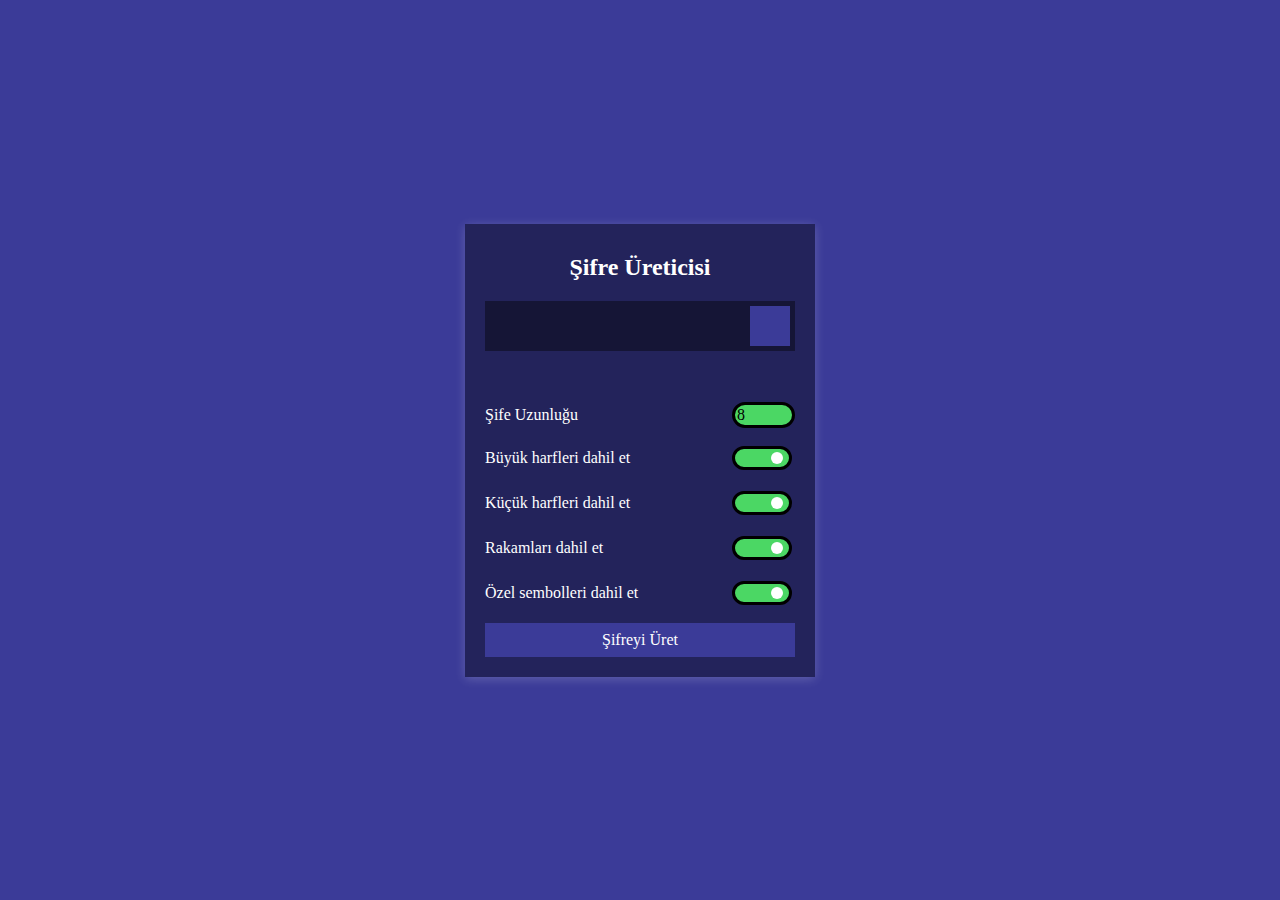
<file: password-generator-tr/index.html>
<!DOCTYPE html>
<html lang="en">
  <head>
    <meta charset="UTF-8" />
    <meta name="viewport" content="width=device-width, initial-scale=1.0" />
    <link rel="stylesheet" href="https://cdnjs.cloudflare.com/ajax/libs/font-awesome/5.14.0/css/all.min.css" integrity="sha512-1PKOgIY59xJ8Co8+NE6FZ+LOAZKjy+KY8iq0G4B3CyeY6wYHN3yt9PW0XpSriVlkMXe40PTKnXrLnZ9+fkDaog==" crossorigin="anonymous" />
    <link rel="stylesheet" href="./style.css" />
    <title>Şifre Üreticisi</title>
  </head>
  <body>
    <div class="container">
      <h2>Şifre Üreticisi</h2>
      <div class="result-container">
        <span id="result"></span>
        <button class="btn" id="clipboard">
          <i class="far fa-clipboard"></i>
        </button>
      </div><br>
      <label class="copy-text" id="copy-text">Şifre Kopyalandı!</label><br>
      <div class="settings">
        <div class="setting">
          <label>Şife Uzunluğu</label>
          <input type="number" id="length" class="numbers" min="4" max="20" value="8">
        </div>
        <div class="setting">
          <label>Büyük harfleri dahil et</label>
          <input type="checkbox" id="uppercase" checked class="checkbox">
        </div>
        <div class="setting">
          <label>Küçük harfleri dahil et</label>
          <input type="checkbox" id="lowercase" checked class="checkbox">
        </div>
        <div class="setting">
          <label>Rakamları dahil et</label>
          <input type="checkbox" id="numbers" checked class="checkbox">
        </div>
        <div class="setting">
          <label>Özel sembolleri dahil et</label>
          <input type="checkbox" id="symbols" checked class="checkbox">
        </div>
      </div>

      <button class="btn btn-large" id="generate">
        Şifreyi Üret
      </button>
    </div>
    <script src="app.js"></script>
  </body>
</html>
</file>
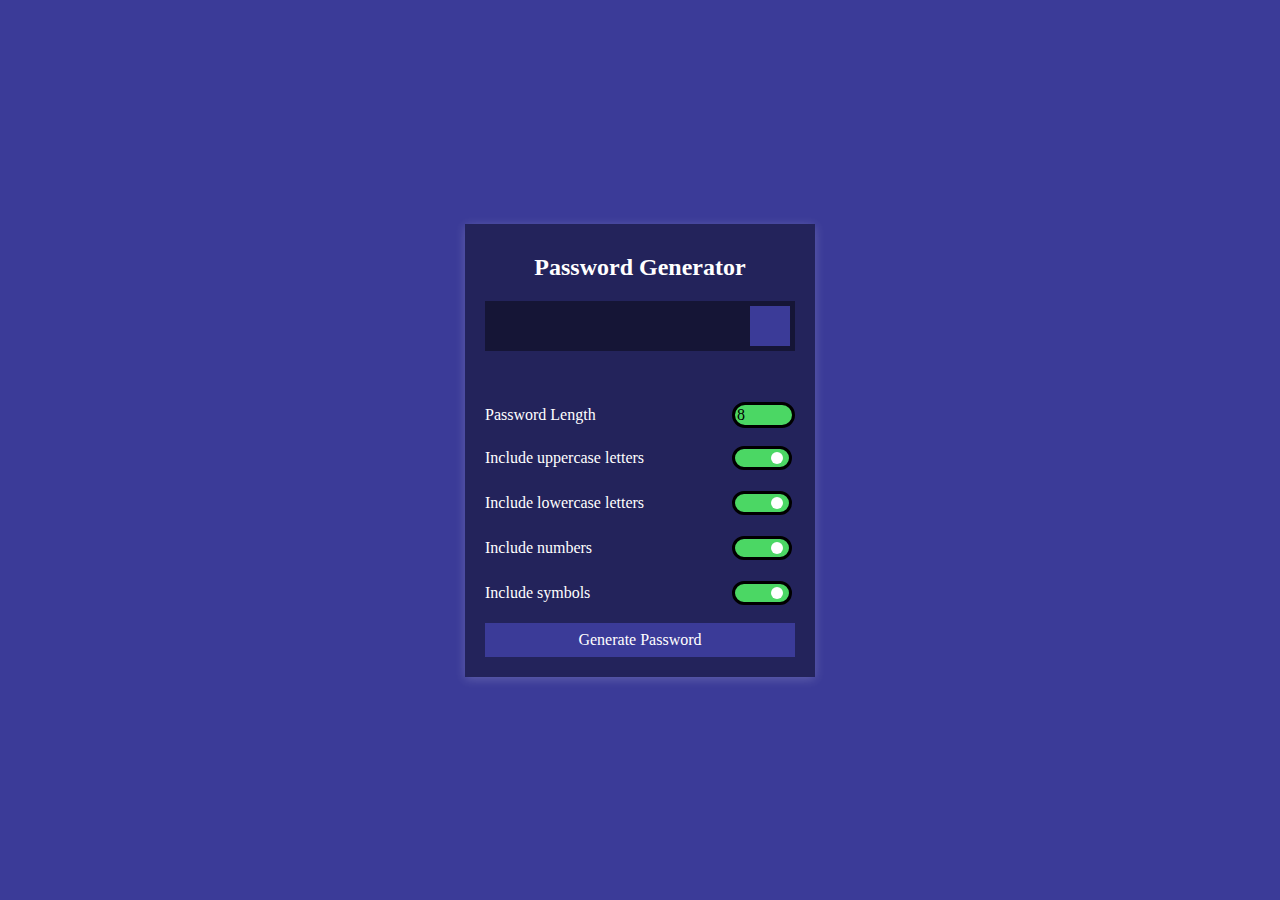
<file: password-generator/index.html>
<!DOCTYPE html>
<html lang="en">
  <head>
    <meta charset="UTF-8" />
    <meta name="viewport" content="width=device-width, initial-scale=1.0" />
    <link rel="stylesheet" href="https://cdnjs.cloudflare.com/ajax/libs/font-awesome/5.14.0/css/all.min.css" integrity="sha512-1PKOgIY59xJ8Co8+NE6FZ+LOAZKjy+KY8iq0G4B3CyeY6wYHN3yt9PW0XpSriVlkMXe40PTKnXrLnZ9+fkDaog==" crossorigin="anonymous" />
    <link rel="stylesheet" href="./style.css" />
    <title>Password Generator</title>
  </head>
  <body>
    <div class="container">
      <h2>Password Generator</h2>
      <div class="result-container">
        <span id="result"></span>
        <button class="btn" id="clipboard">
          <i class="far fa-clipboard"></i>
        </button>
      </div><br>
      <label class="copy-text" id="copy-text">Password copied to clipboard!</label><br>
      <div class="settings">
        <div class="setting">
          <label>Password Length</label>
          <input type="number" id="length" class="numbers" min="4" max="20" value="8">
        </div>
        <div class="setting">
          <label>Include uppercase letters</label>
          <input type="checkbox" id="uppercase" checked class="checkbox">
        </div>
        <div class="setting">
          <label>Include lowercase letters</label>
          <input type="checkbox" id="lowercase" checked class="checkbox">
        </div>
        <div class="setting">
          <label>Include numbers</label>
          <input type="checkbox" id="numbers" checked class="checkbox">
        </div>
        <div class="setting">
          <label>Include symbols</label>
          <input type="checkbox" id="symbols" checked class="checkbox">
        </div>
      </div>

      <button class="btn btn-large" id="generate">
        Generate Password
      </button>
    </div>
    <script src="app.js"></script>
  </body>
</html>
</file>
<file: password-generator-tr/style.css>
@import url('https://fonts.googleapis.com/css?family=Muli&display=swap');

* {
  box-sizing: border-box;
  font-family: 'Times New Roman', Times, serif;
}

body {
  background-color: #3b3b98;
  color: #fff;
  font-family: 'Muli', sans-serif;
  display: flex;
  flex-direction: column;
  align-items: center;
  justify-content: center;
  height: 100vh;
  overflow: hidden;
  padding: 10px;
  margin: 0;
}

h2 {
  margin: 10px 0 20px;
  text-align: center;
}

.container {
  background-color: #23235b;
  box-shadow: 0px 2px 10px rgba(255, 255, 255, 0.2);
  padding: 20px;
  width: 350px;
  max-width: 100%;
}

.result-container {
  background-color: rgba(0, 0, 0, 0.4);
  display: flex;
  justify-content: flex-start;
  align-items: center;
  position: relative;
  font-size: 18px;
  letter-spacing: 1px;
  padding: 12px 10px;
  height: 50px;
  width: 100%;
}

.result-container #result {
  word-wrap: break-word;
  max-width: calc(100% - 40px);
  overflow-y: scroll;
  height: 100%;
}

#result::-webkit-scrollbar {
  width: 1rem;
}

.result-container .btn {
  position: absolute;
  top: 5px;
  right: 5px;
  width: 40px;
  height: 40px;
  font-size: 20px;
}

.btn {
  border: none;
  background-color: #3b3b98;
  color: #fff;
  font-size: 16px;
  padding: 8px 12px;
  cursor: pointer;
}

.btn-large {
  display: block;
  width: 100%;
}

.btn:hover{
  background: linear-gradient(120deg,#3498db,#8e44ad);
  transition-delay: 1s;
}

.setting {
  display: flex;
  justify-content: space-between;
  align-items: center;
  margin: 15px 0;
}

.checkbox{
  width: 60px;
  height: 24px; 
  background: rgb(255, 0, 0);
  border: 3px solid #000000;
  border-radius: 50px;
  position: relative;
  transition: 400ms ease;
  outline: none;
  appearance:none;
}

.checkbox:before {
  content: "";
  width: 12px;
  height: 12px;
  position: absolute;
  top: 50%;
  left: 5px;
  transform: translateY(-50%);
  border-radius: 50%;
  cursor: pointer;
  background: #fff;
  transition: 300ms ease;
}

.checkbox:checked {
  background: #4bd764;
  border: 3px solid #000000;
}

.checkbox:checked:before {
  left: 36px;
  box-shadow: none;
}

.copy-text{
 display: flex;
 text-align: center;
 justify-content: center;
 color: #4bd764;
 display: none;
 border: solid 5px #000000;
 padding: 10px;
 border-radius: 50px;
}

.numbers{
  border-radius:  50px;
  font-size: 16px;
  background-color:#4bd764;
  color: #000000;
  border: 3px solid #000000;
}
</file>
<file: password-generator/style.css>
@import url('https://fonts.googleapis.com/css?family=Muli&display=swap');

* {
  box-sizing: border-box;
  font-family: 'Times New Roman', Times, serif;
}

body {
  background-color: #3b3b98;
  color: #fff;
  font-family: 'Muli', sans-serif;
  display: flex;
  flex-direction: column;
  align-items: center;
  justify-content: center;
  height: 100vh;
  overflow: hidden;
  padding: 10px;
  margin: 0;
}

h2 {
  margin: 10px 0 20px;
  text-align: center;
}

.container {
  background-color: #23235b;
  box-shadow: 0px 2px 10px rgba(255, 255, 255, 0.2);
  padding: 20px;
  width: 350px;
  max-width: 100%;
}

.result-container {
  background-color: rgba(0, 0, 0, 0.4);
  display: flex;
  justify-content: flex-start;
  align-items: center;
  position: relative;
  font-size: 18px;
  letter-spacing: 1px;
  padding: 12px 10px;
  height: 50px;
  width: 100%;
}

.result-container #result {
  word-wrap: break-word;
  max-width: calc(100% - 40px);
  overflow-y: scroll;
  height: 100%;
}

#result::-webkit-scrollbar {
  width: 1rem;
}

.result-container .btn {
  position: absolute;
  top: 5px;
  right: 5px;
  width: 40px;
  height: 40px;
  font-size: 20px;
}

.btn {
  border: none;
  background-color: #3b3b98;
  color: #fff;
  font-size: 16px;
  padding: 8px 12px;
  cursor: pointer;
}

.btn-large {
  display: block;
  width: 100%;
}

.btn:hover{
  background: linear-gradient(120deg,#3498db,#8e44ad);
  transition-delay: 1s;
}

.setting {
  display: flex;
  justify-content: space-between;
  align-items: center;
  margin: 15px 0;
}

.checkbox{
  width: 60px;
  height: 24px; 
  background: rgb(255, 0, 0);
  border: 3px solid #000000;
  border-radius: 50px;
  position: relative;
  transition: 400ms ease;
  outline: none;
  appearance:none;
}

.checkbox:before {
  content: "";
  width: 12px;
  height: 12px;
  position: absolute;
  top: 50%;
  left: 5px;
  transform: translateY(-50%);
  border-radius: 50%;
  cursor: pointer;
  background: #fff;
  transition: 300ms ease;
}

.checkbox:checked {
  background: #4bd764;
  border: 3px solid #000000;
}

.checkbox:checked:before {
  left: 36px;
  box-shadow: none;
}

.copy-text{
 display: flex;
 text-align: center;
 justify-content: center;
 color: #4bd764;
 display: none;
 border: solid 5px #000000;
 padding: 10px;
 border-radius: 50px;
}

.numbers{
  border-radius:  50px;
  font-size: 16px;
  background-color:#4bd764;
  color: #000000;
  border: 3px solid #000000;
}
</file>
